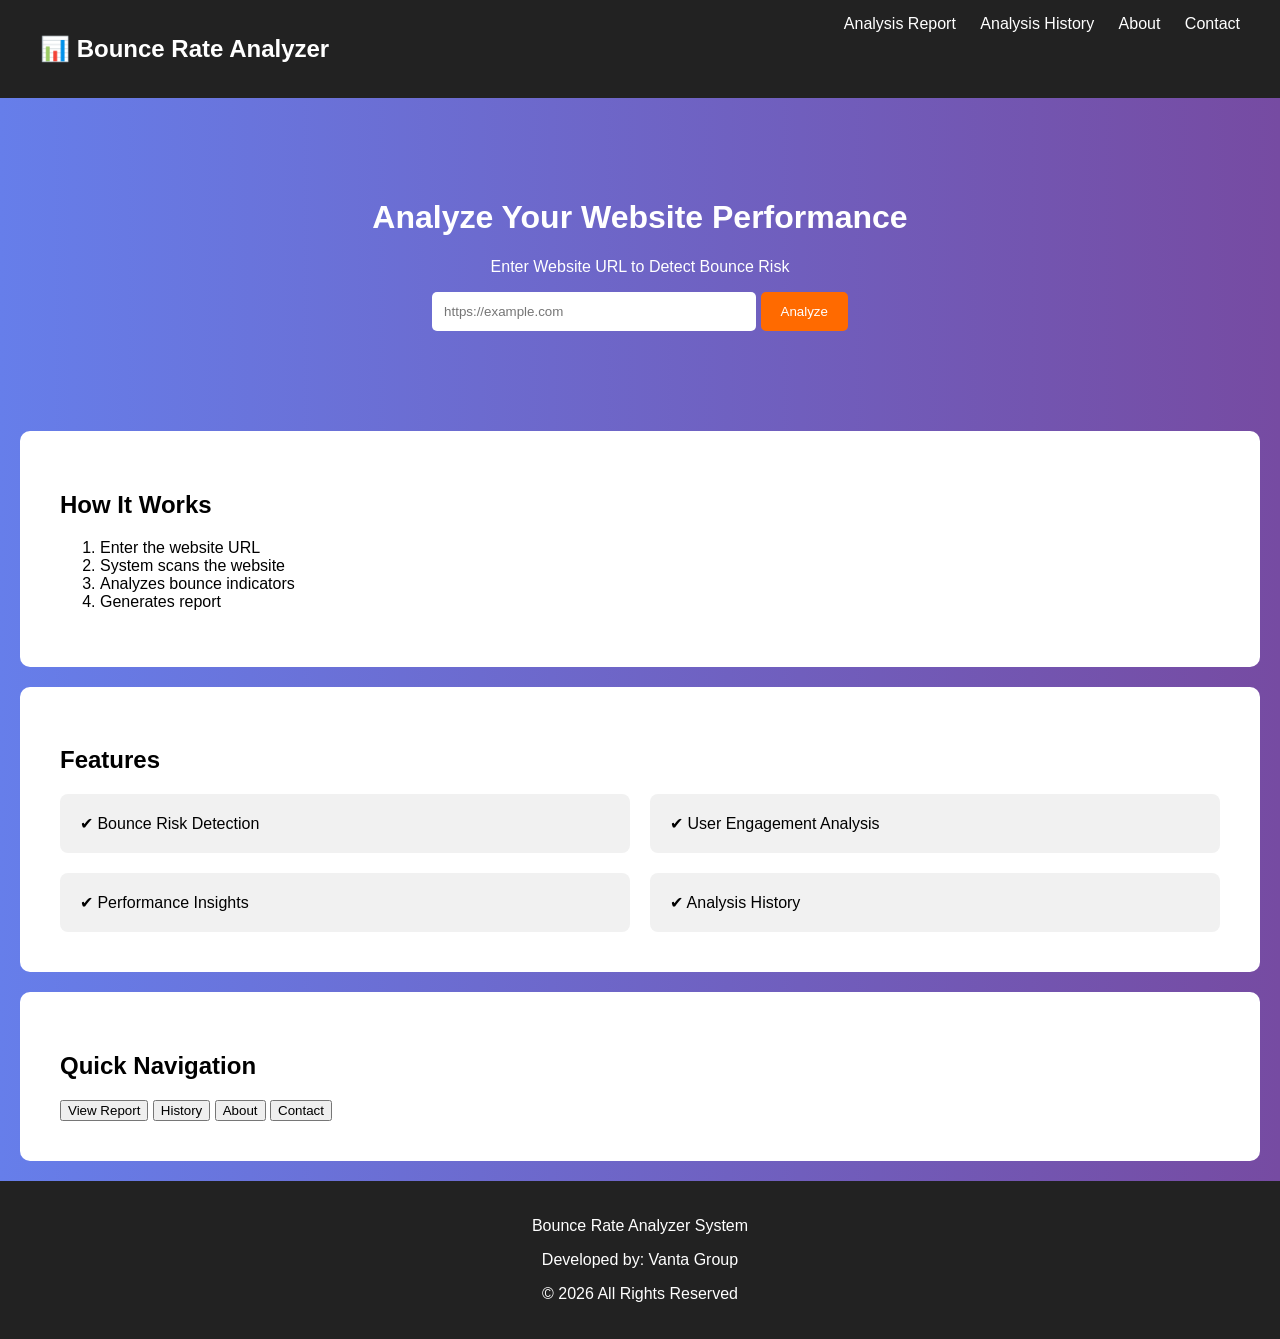
<file: index.html>
<!DOCTYPE html>
<html lang="en">
<head>
<meta charset="UTF-8">
<title>Bounce Rate Analyzer</title>

<style>
body {
    margin: 0;
    font-family: Arial;
    background: linear-gradient(to right, #667eea, #764ba2);
}

/* Navbar */
.navbar {
    display: flex;
    justify-content: space-between;
    padding: 15px 40px;
    background: #222;
    color: white;
}

.navbar a {
    color: white;
    margin-left: 20px;
    text-decoration: none;
}

/* Hero */
.hero {
    text-align: center;
    padding: 80px 20px;
    color: white;
}

.hero input {
    padding: 12px;
    width: 300px;
    border-radius: 5px;
    border: none;
}

.hero button {
    padding: 12px 20px;
    background: #ff6a00;
    border: none;
    color: white;
    border-radius: 5px;
    cursor: pointer;
}
.hero button a {
    color: white;
    text-decoration: none;
}

/* Sections */
.section {
    background: white;
    margin: 20px;
    padding: 40px;
    border-radius: 10px;
}

/* Features */
.features {
    display: grid;
    grid-template-columns: repeat(2, 1fr);
    gap: 20px;
}

.box {
    padding: 20px;
    background: #f1f1f1;
    border-radius: 8px;
}

/* Footer */
.footer {
    text-align: center;
    padding: 20px;
    background: #222;
    color: white;
}
</style>

</head>

<body>

<div class="navbar">
    <h2>📊 Bounce Rate Analyzer</h2>
    <div>
        <a href="AnalysisReport.html">Analysis Report</a>
        <a href="HistoryAnalysis.html">Analysis History</a>
        <a href="About.html">About</a>
        <a href="Contact.html">Contact</a>
    </div>
</div>

<div class="hero">
    <h1>Analyze Your Website Performance</h1>
    <p>Enter Website URL to Detect Bounce Risk</p>

    <form method="GET">
        <input type="text" name="url" placeholder="https://example.com">
        <button type="submit"><a href="LoadingPage.html" class="analyze">Analyze</a></button>
    </form>
</div>

<div class="section">
    <h2>How It Works</h2>
    <ol>
        <li>Enter the website URL</li>
        <li>System scans the website</li>
        <li>Analyzes bounce indicators</li>
        <li>Generates report</li>
    </ol>
</div>

<div class="section">
    <h2>Features</h2>
    <div class="features">
        <div class="box">✔ Bounce Risk Detection</div>
        <div class="box">✔ User Engagement Analysis</div>
        <div class="box">✔ Performance Insights</div>
        <div class="box">✔ Analysis History</div>
    </div>
</div>

<div class="section">
    <h2>Quick Navigation</h2>
    <button>View Report</button>
    <button>History</button>
    <button>About</button>
    <button>Contact</button>
</div>

<div class="footer">
    <p>Bounce Rate Analyzer System</p>
    <p>Developed by: Vanta Group</p>
    <p>© 2026 All Rights Reserved</p>
</div>

</body>
</html>
</file>
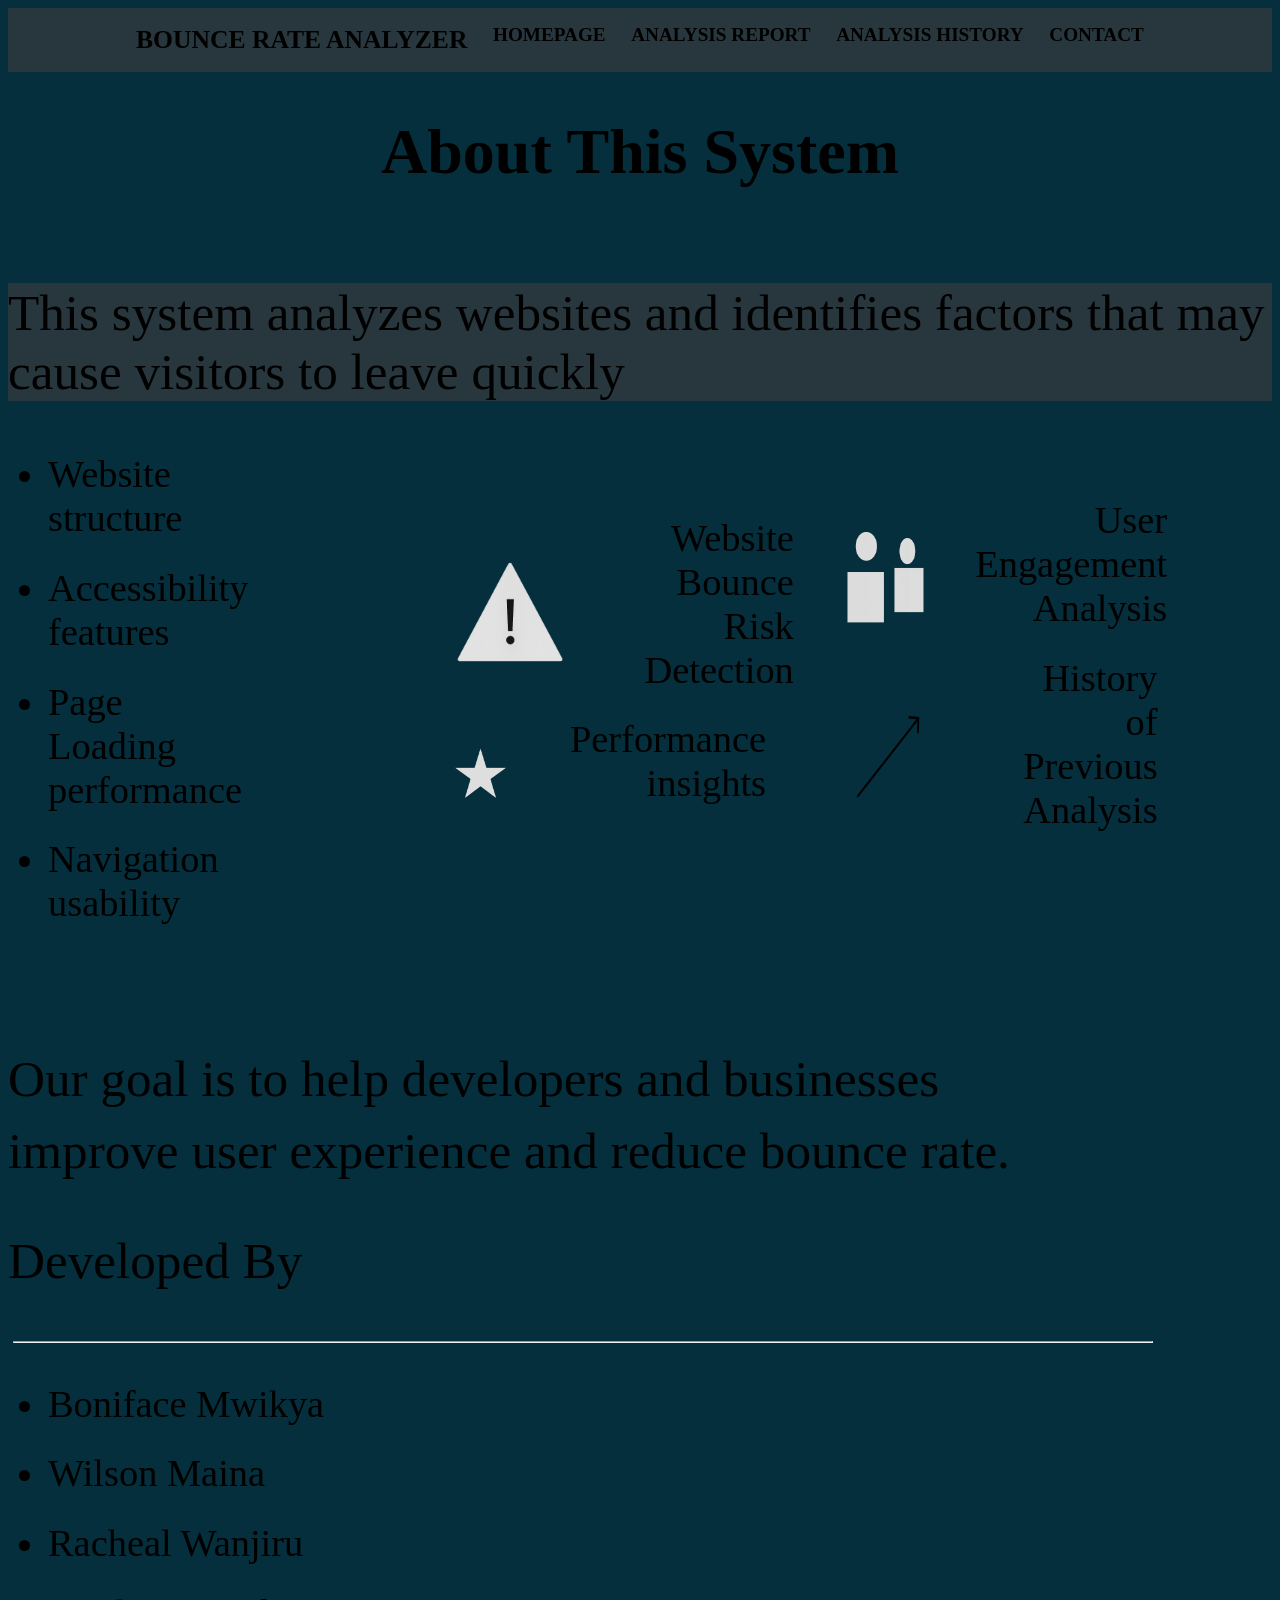
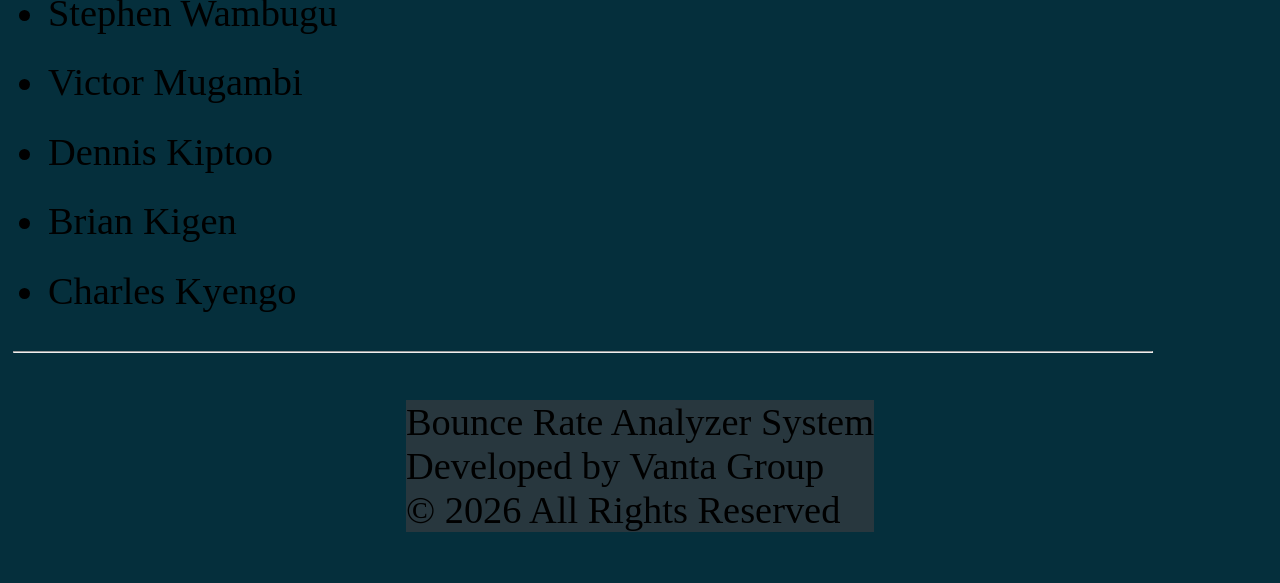
<file: About.html>
<!DOCTYPE html>
<html>
    <head>
        <title> About </title>
        <link rel="stylesheet" type="text/css" href="About.css">
    </head>
    <body>
        <header>
            <h1> BOUNCE RATE ANALYZER </h1>
            <h2> HOMEPAGE </h2>
            <h2> ANALYSIS REPORT </h2>
            <h2> ANALYSIS HISTORY </h2>
            <h2> CONTACT </h2>
        </header>
        <div class="div1"> 
            <h1> About This System </h1>
        </div>
        <div class="div2">
            <p> This system analyzes websites
                and identifies factors that may
                cause visitors to leave quickly
            </p>
        </div>
        <section class="section1">
            <ul>
                <li> Website structure </li>
                <li> Accessibility features </li>
                <li> Page Loading performance</li>
                <li> Navigation usability </li>
            </ul>
        </section>
        <section class="section2">
            <ol>
            <div class="triangle">
            <img src="triangle.png" alt="Triangle">
            <li> Website Bounce Risk Detection </li>
            </div>
            <div class="star">
            <img src="star.png" alt="Star">
            <li> Performance insights </li>
            </div>
            </ol>
        </section>
        <section class="section3">
            <ol>
            <div class="users">
            <img src="users.png" alt="Users">
            <li> User Engagement Analysis </li>
            </div>
            <div class="Arrow">
            <img src="Arrow.png" alt="Arrow">
            <li> History of Previous Analysis </li>
            </div>
            </ol>
        </section>
        <p class="p1"> Our goal is to help developers and businesses</p>
        <p class="p2"> improve user experience and reduce bounce rate.</p>
        <section>
            <p> Developed By </p>
            <hr>
            <ul>
                <li> Boniface Mwikya </li>
                <li> Wilson Maina </li>
                <li> Racheal Wanjiru </li>
                <li> Stephen Wambugu </li>
                <li> Victor Mugambi </li>
                <li> Dennis Kiptoo </li>
                <li> Brian Kigen </li>
                <li> Charles Kyengo </li>
            </ul>
        </section>
            <hr>
        <footer>
            <P> Bounce Rate Analyzer System <br>
                Developed by Vanta Group <br>
                &copy; 2026 All Rights Reserved </p>
        </footer>
    </body>
</html>
</file>
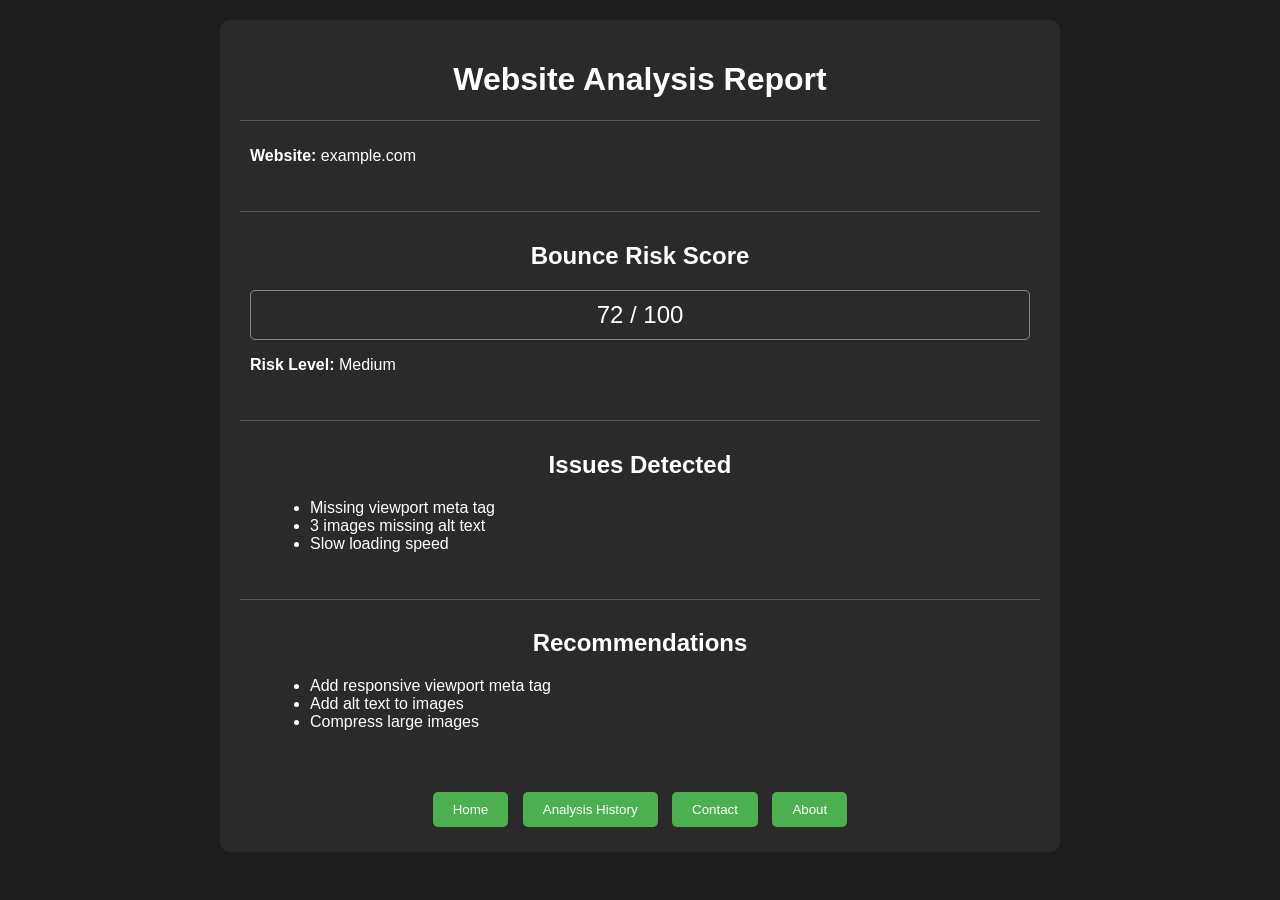
<file: AnalysisReport.html>
<!DOCTYPE html>
<html lang="en">
<head>
    <meta charset="UTF-8">
    <meta name="viewport" content="width=device-width, initial-scale=1.0">
    <title>Website Analysis Report</title>

    <style>
        body {
            font-family: Arial, sans-serif;
            background-color: #1e1e1e;
            color: #ffffff;
            margin: 0;
            padding: 20px;
        }

        .container {
            max-width: 800px;
            margin: auto;
            background: #2a2a2a;
            padding: 20px;
            border-radius: 10px;
        }

        h1, h2 {
            text-align: center;
        }

        .section {
            margin-top: 20px;
            padding: 10px;
            border-top: 1px solid #555;
        }

        .score {
            text-align: center;
            font-size: 24px;
            margin: 10px 0;
            padding: 10px;
            border: 1px solid #888;
            border-radius: 5px;
        }

        ul {
            margin-left: 20px;
        }

        .buttons {
            margin-top: 30px;
            text-align: center;
        }

        .buttons a {
            text-decoration: none;
            cursor: pointer;
        }

        button {
            margin: 5px;
            padding: 10px 20px;
            border: none;
            background-color: #4CAF50;
            color: white;
            border-radius: 5px;
            cursor: pointer;
        }

        button:hover {
            background-color: #45a049;
        }
    </style>
</head>
<body>

<div class="container">
    <h1>Website Analysis Report</h1>

    <div class="section">
        <p><strong>Website:</strong> example.com</p>
    </div>

    <div class="section">
        <h2>Bounce Risk Score</h2>
        <div class="score">72 / 100</div>
        <p><strong>Risk Level:</strong> Medium</p>
    </div>

    <div class="section">
        <h2>Issues Detected</h2>
        <ul>
            <li>Missing viewport meta tag</li>
            <li>3 images missing alt text</li>
            <li>Slow loading speed</li>
        </ul>
    </div>

    <div class="section">
        <h2>Recommendations</h2>
        <ul>
            <li>Add responsive viewport meta tag</li>
            <li>Add alt text to images</li>
            <li>Compress large images</li>
        </ul>
    </div>

    <div class="buttons">
        <a href="index.html"><button>Home</button></a>
        <a href="HistoryAnalysis.html"><button>Analysis History</button></a>
        <a href="Contact.html"><button>Contact</button></a>
        <a href="About.html"><button>About</button></a>
    </div>
</div>

</body>
</html>
</file>
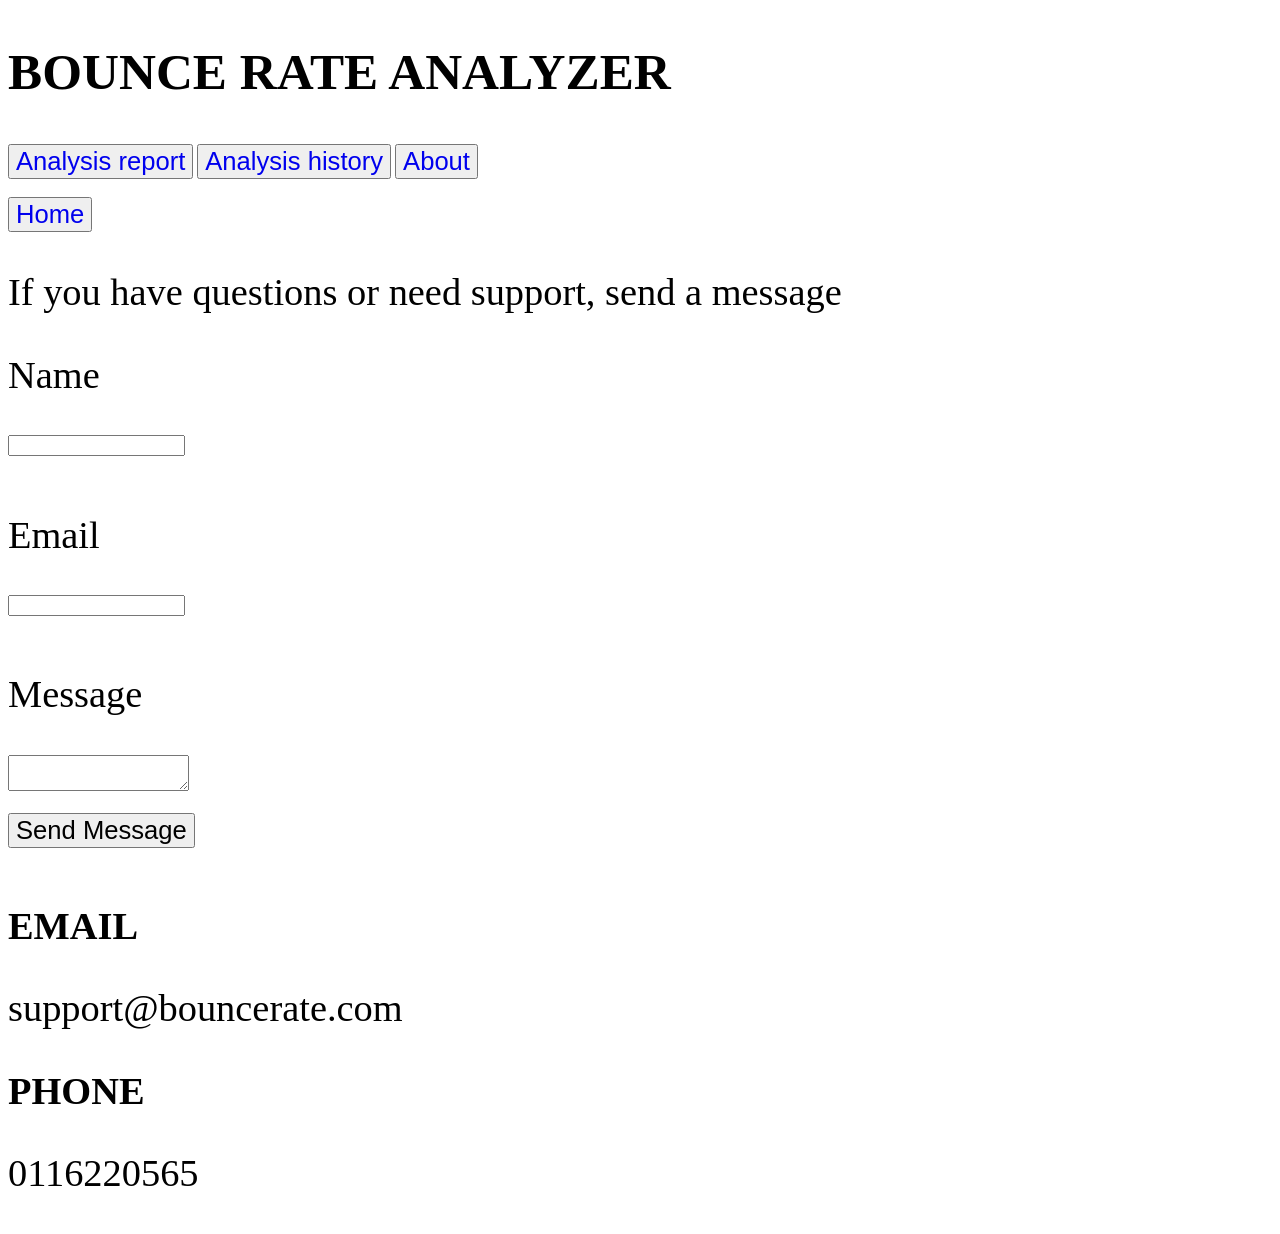
<file: contact.html>
<!DOCTYPE html>
<html>
<head>
<title>Contact Us</title>
</head> 
<body>
<h2>BOUNCE RATE ANALYZER</h2>
<!--navigation-->
<button><a href="AnalysisReport.html">Analysis report</a></button>
<button><a href="HistoryAnalysis.html">Analysis history</a></button>
<button><a href="About.html">About</a></button>
<br><br>
<button><a href="index.html"> Home </a></button>
<p>If you have questions or need support, send a message</p>

    <!-- Form -->
    <p>Name</p>
    <input type="text"><br><br>

    <p>Email</p>
    <input type="email"><br><br>

    <p>Message</p>
    <textarea></textarea><br><br>

    <button>Send Message</button>

    <br><br>

    <!-- Contact info -->
    <p><b>EMAIL</b></p>
    <p>support@bouncerate.com</p>

    <p><b>PHONE</b></p>
    <p>0116220565</p>
    <style> 
    p {
        font-size: 3vw;
    }
    button {
        font-size: 2vw;
    }
    h2 {
        font-size: 4vw;
    }
    a{
        text-decoration: none;
        cursor: pointer;
    }
    a:hover {
        text-decoration: underline;
    }
    
    </style>

</body>
</html>
</file>
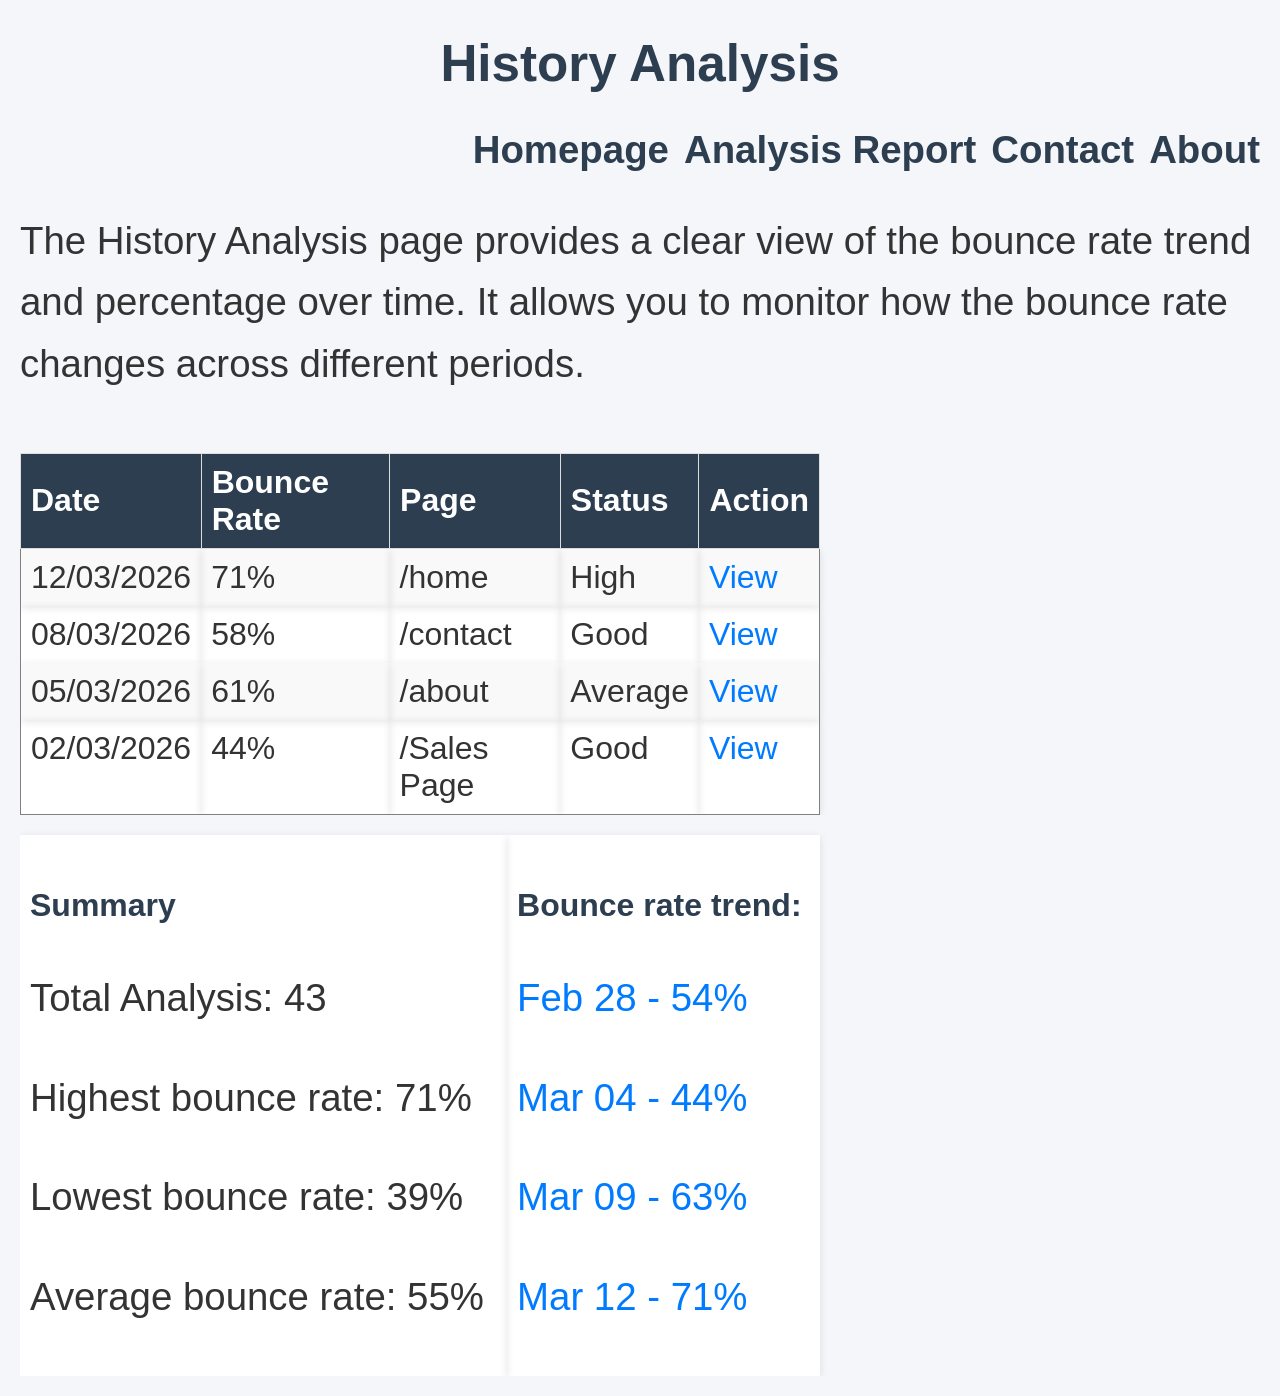
<file: HistoryAnalysis.html>
<!DOCTYPE html>
<html lang="en">
<head>
<meta charset="UTF-8">
<meta name="viewport" content="width=device-width, initial-scale=1.0">
<title>History Analysis</title>
<style>
body {
    font-family: Arial, sans-serif;
    background-color: #f4f6f9;
    margin: 20px;
    color: #333;
}

h1, h4 {
    color: #2c3e50;
}

h1 {
    text-align: center;
    font-size: 4vw;
}

nav {
    display: flex;
    flex-wrap: wrap;
    justify-content: flex-end;
    gap: 15px;
    margin-bottom: 20px;
}

nav a {
    text-decoration: none;
    color: #2c3e50;
    font-weight: bold;
    font-size: 3vw;
    cursor: pointer;
}

nav a:hover {
    color: #007BFF;
}

p {
    line-height: 1.6;
}

.table-container {
    overflow-x: auto;
}

table {
    border-collapse: collapse;
    margin-top: 20px;
    background-color: #fff;
    width: 100%;
    max-width: 800px;
}

th, td {
    padding: 10px;
    border: 1px solid #ddd;
}

th {
    background-color: #2c3e50;
    color: #fff;
    text-align: left;
}

tr:nth-child(even) {
    background-color: #f9f9f9;
}

tr:hover {
    background-color: #f1f1f1;
}

td:last-child {
    color: #007BFF;
    cursor: pointer;
}

table:last-of-type td {
    border: none;
    box-shadow: 0 2px 8px rgba(0,0,0,0.1);
    vertical-align: top;
}
p {
    font-size: 3vw;
}
table {
    font-size: 2.5vw;
}


</style>
</head>
<body>

<h1>History Analysis</h1>

<nav>
    <a href="index.html">Homepage</a>
    <a href="AnalysisReport.html">Analysis Report</a>
    <a href="Contact.html">Contact</a>
    <a href="About.html">About</a>
</nav>

<p>
The History Analysis page provides a clear view of the bounce rate trend and percentage over time.
It allows you to monitor how the bounce rate changes across different periods.
</p>

<div class="table-container">
<table border="1" cellspacing="0" cellpadding="10">
<tr>
    <th>Date</th>
    <th>Bounce Rate</th>
    <th>Page</th>
    <th>Status</th>
    <th>Action</th>
</tr>
<tr>
    <td>12/03/2026</td>
    <td>71%</td>
    <td>/home</td>
    <td>High</td>
    <td>View</td>
</tr>
<tr>
    <td>08/03/2026</td>
    <td>58%</td>
    <td>/contact</td>
    <td>Good</td>
    <td>View</td>
</tr>
<tr>
    <td>05/03/2026</td>
    <td>61%</td>
    <td>/about</td>
    <td>Average</td>
    <td>View</td>
</tr>
<tr>
    <td>02/03/2026</td>
    <td>44%</td>
    <td>/Sales Page</td>
    <td>Good</td>
    <td>View</td>
</tr>
</table>
</div>

<div class="table-container">
<table cellpadding="20">
<tr>
<td>
<h4>Summary</h4>
<p>Total Analysis: 43</p>
<p>Highest bounce rate: 71%</p>
<p>Lowest bounce rate: 39%</p>
<p>Average bounce rate: 55%</p>
</td>
<td>
<h4>Bounce rate trend:</h4>
<p>Feb 28 - 54%</p>
<p>Mar 04 - 44%</p>
<p>Mar 09 - 63%</p>
<p>Mar 12 - 71%</p>
</td>
</tr>
</table>
</div>

</body>
</html>
</file>
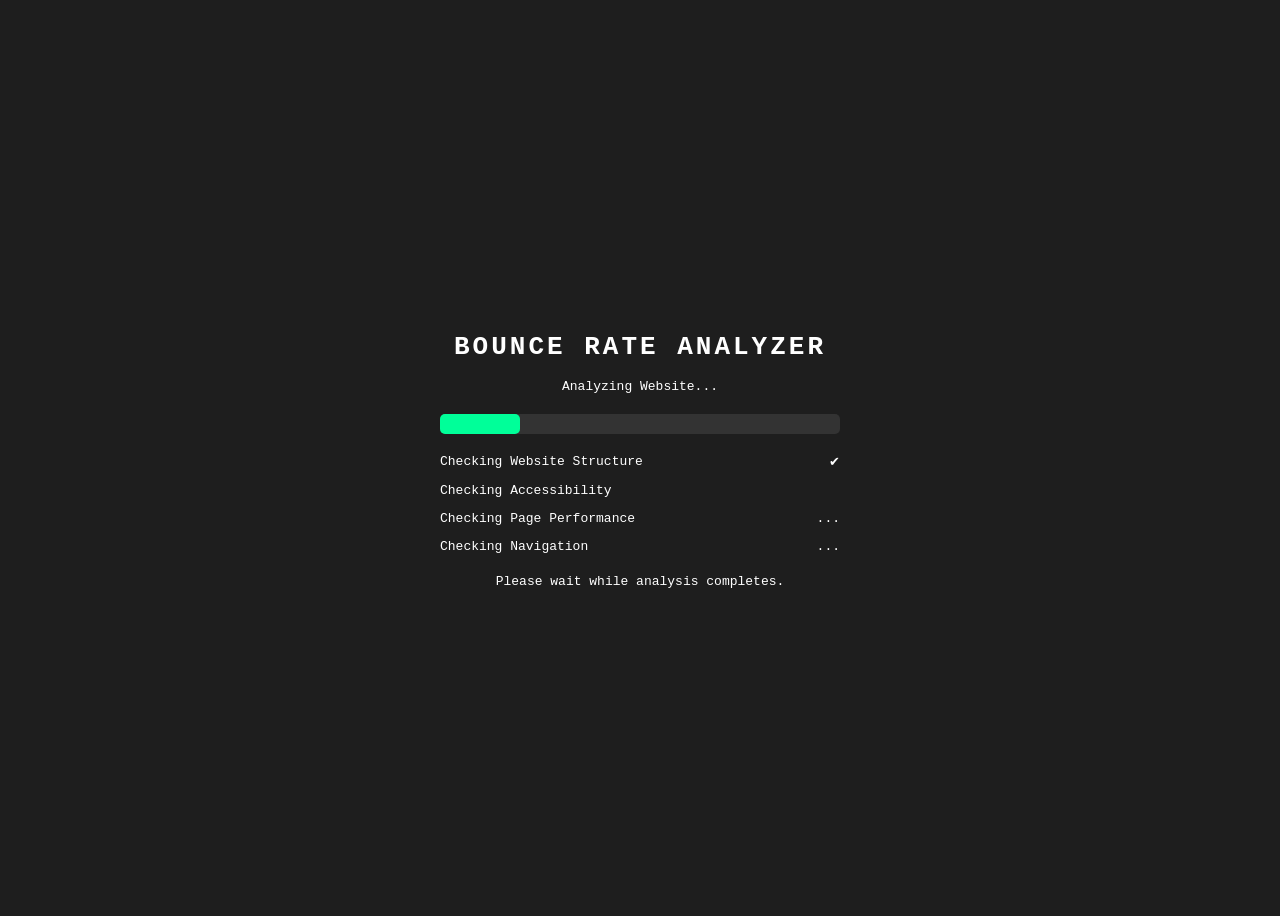
<file: LoadingPage.html>
<!DOCTYPE html>
<html lang="en">
<head>
    <meta charset="UTF-8">
    <title>Bounce Rate Analyzer</title>
    <style>
        body {
            background-color: #1e1e1e;
            color: #ffffff;
            font-family: monospace;
            display: flex;
            justify-content: center;
            align-items: center;
            height: 100vh;
        }

        .container {
            text-align: center;
            width: 400px;
        }

        h1 {
            letter-spacing: 3px;
        }

        .progress-container {
            width: 100%;
            background-color: #333;
            border-radius: 5px;
            margin: 20px 0;
        }

        .progress-bar {
            height: 20px;
            width: 0%;
            background-color: #00ff99;
            border-radius: 5px;
            transition: width 0.5s;
        }

        .status {
            text-align: left;
            margin-top: 20px;
        }

        .status p {
            display: flex;
            justify-content: space-between;
        }

        .check {
            color: #00ff99;
        }

        .dots {
            animation: blink 1s infinite;
        }

        @keyframes blink {
            0% { opacity: 0; }
            50% { opacity: 1; }
            100% { opacity: 0; }
        }
    </style>
</head>
<body>

<div class="container">
    <h1>BOUNCE RATE ANALYZER</h1>

    <p>Analyzing Website...</p>

    <div class="progress-container">
        <div class="progress-bar" id="progress"></div>
    </div>

    <div class="status">
        <p id="step1">Checking Website Structure <span></span></p>
        <p id="step2">Checking Accessibility <span></span></p>
        <p id="step3">Checking Page Performance <span class="dots">...</span></p>
        <p id="step4">Checking Navigation <span class="dots">...</span></p>
    </div>

    <p style="margin-top:20px;">Please wait while analysis completes.</p>
</div>

<script>
    let progress = 0;
    let bar = document.getElementById("progress");

    function updateProgress() {
        if (progress <= 100) {
            bar.style.width = progress + "%";
            progress += 10;

            // Update steps
            if (progress >= 20) {
                document.querySelector("#step1 span").innerHTML = "✔";
            }
            if (progress >= 40) {
                document.querySelector("#step2 span").innerHTML = "✔";
            }
            if (progress >= 70) {
                document.querySelector("#step3 span").innerHTML = "✔";
            }
            if (progress >= 100) {
                document.querySelector("#step4 span").innerHTML = "✔";
            }

            setTimeout(updateProgress, 500);
        }
    }

    updateProgress();
</script>

</body>
</html>
</file>
<file: About.css>
body {
    background-color:rgb(5, 47, 60);
}
header {
    display: flex;
    flex-direction: row;
    background-color: rgb(40, 55, 62);
}
header h1 {
    font-size: 2vw;
    padding-right: 2vw;
    padding-left: 10vw;
}
header h2 {
    font-size: 1.5vw;
    padding-right: 2vw;
}
.div1 {
    display: flex;
    flex-direction: row;
    justify-content: center;
}
.div1,h1 {
    font-size: 5vw;
}
.div2,p {
    font-size: 4vw;
}
.section1, ul {
    font-size: 3vw;
}
.section1 {
    width: 10vw;
}
.section2 {
    width: 15vw;
}
.section3 {
    width: 15vw;
}
.section2, ol {
    list-style-type: none;
    text-align: right;
    font-size: 3vw;
    transform: translateX(30%);
    margin-top: -35vw;
}
.section3, ol {
    list-style-type: none;
    text-align: right;
    transform: translateX(220%);
    margin-top: -29vw;
    font-size: 3vw;
}
li {
    margin-bottom: 2vw;
}
.p1 {
    margin-top: 15vw;
    margin-bottom: 0;
}
.p2 {
    margin-top: 1vw;
}
footer {
    display: flex;
    flex-direction: column;
    justify-content: center;
    align-items: center;
    margin-bottom: 1vw;
}
footer p {
    font-size: 3vw;
    background-color: rgb(40, 55, 62);
}
hr {
    color: black;
    width: 90%;
    transform: translateX(-5%);
}
.star ,
.triangle, 
.users, 
.Arrow {
    display: flex;
    flex-direction: row;
    align-items: center;
    justify-content: center;
}
.star img {
    width: 6vw;
    height: 6vw;
    margin-right: 4vw;
}
.triangle img {
    width: 15vw;
    height: 15vw;
    margin-right: 3vw;
}
.users img {
    width: 10vw;
    height: 10vw;
    margin-right: 2vw;
    margin-left: 4vw;
}
.Arrow img {
    width: 15vw;
    height: 15vw;
    margin-right: 4vw;
}
.div2 {
    background-color: rgb(40, 55, 62);
}
</file>
